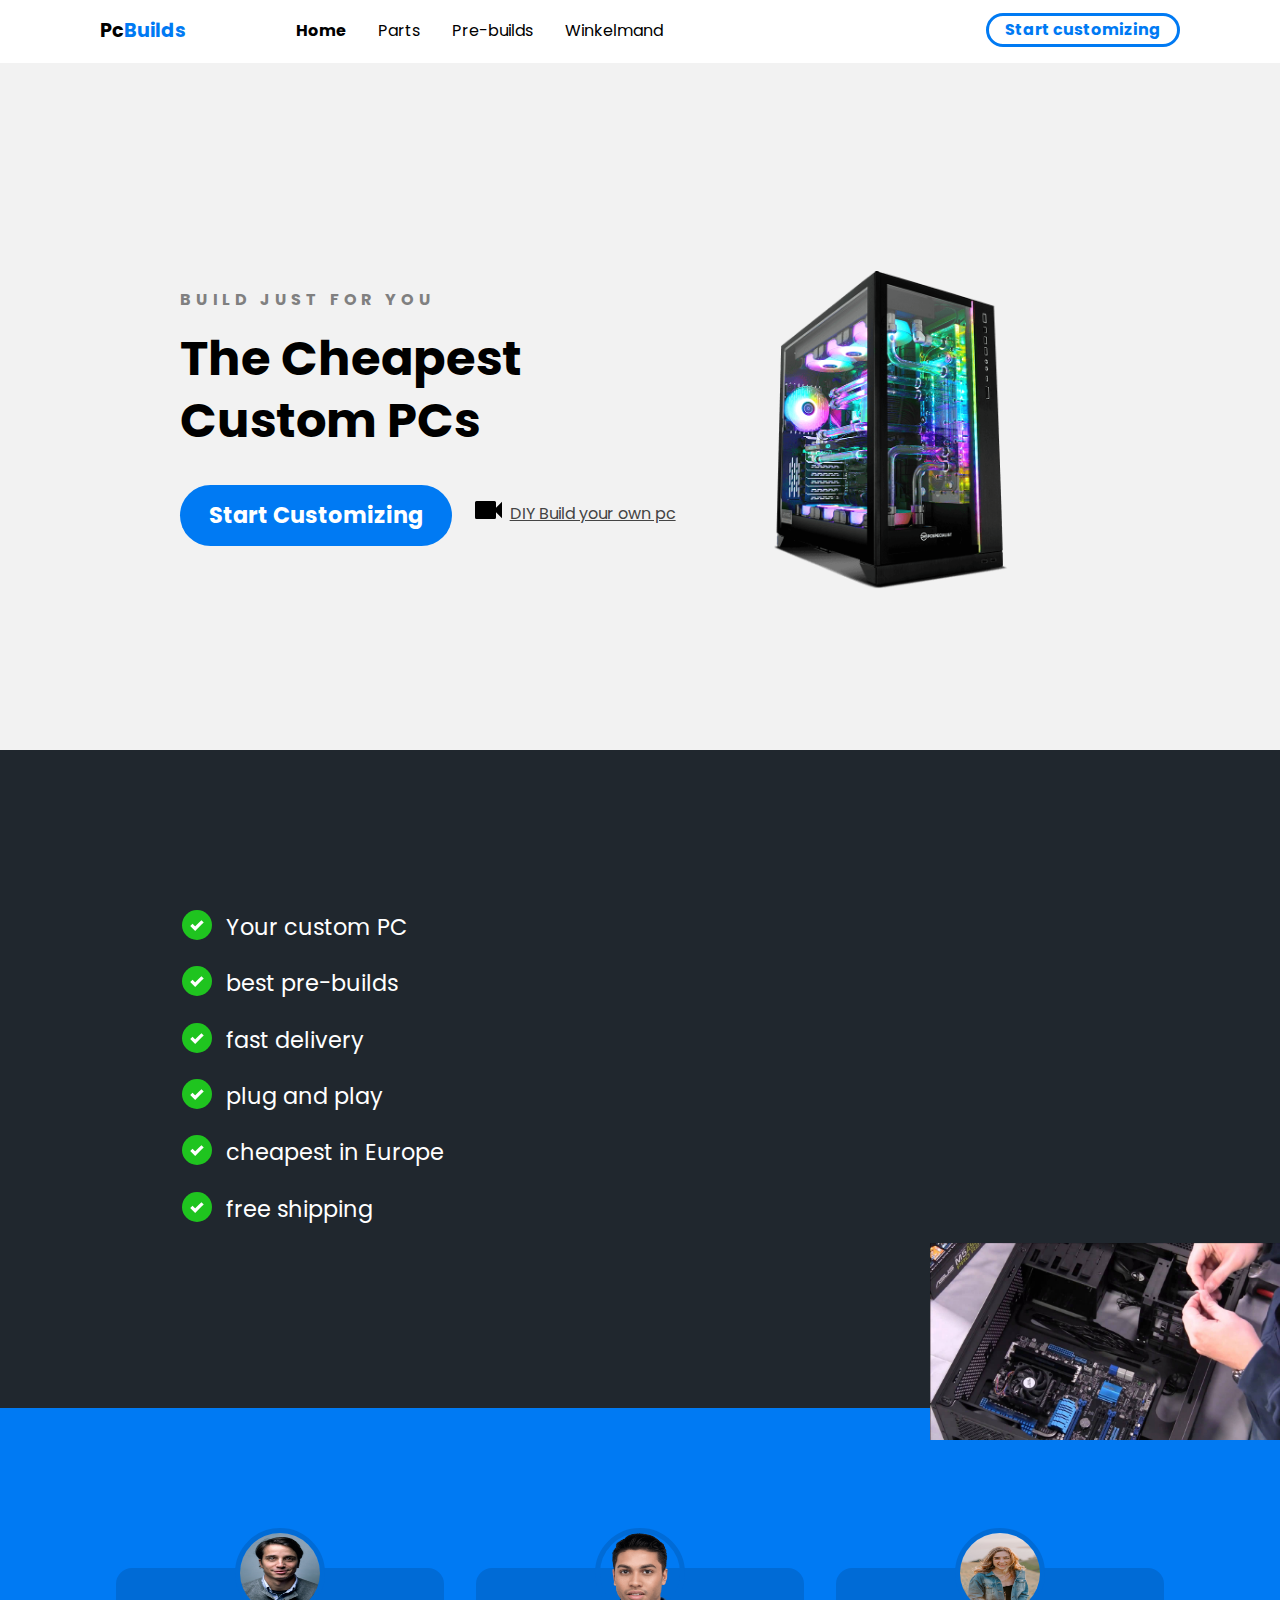
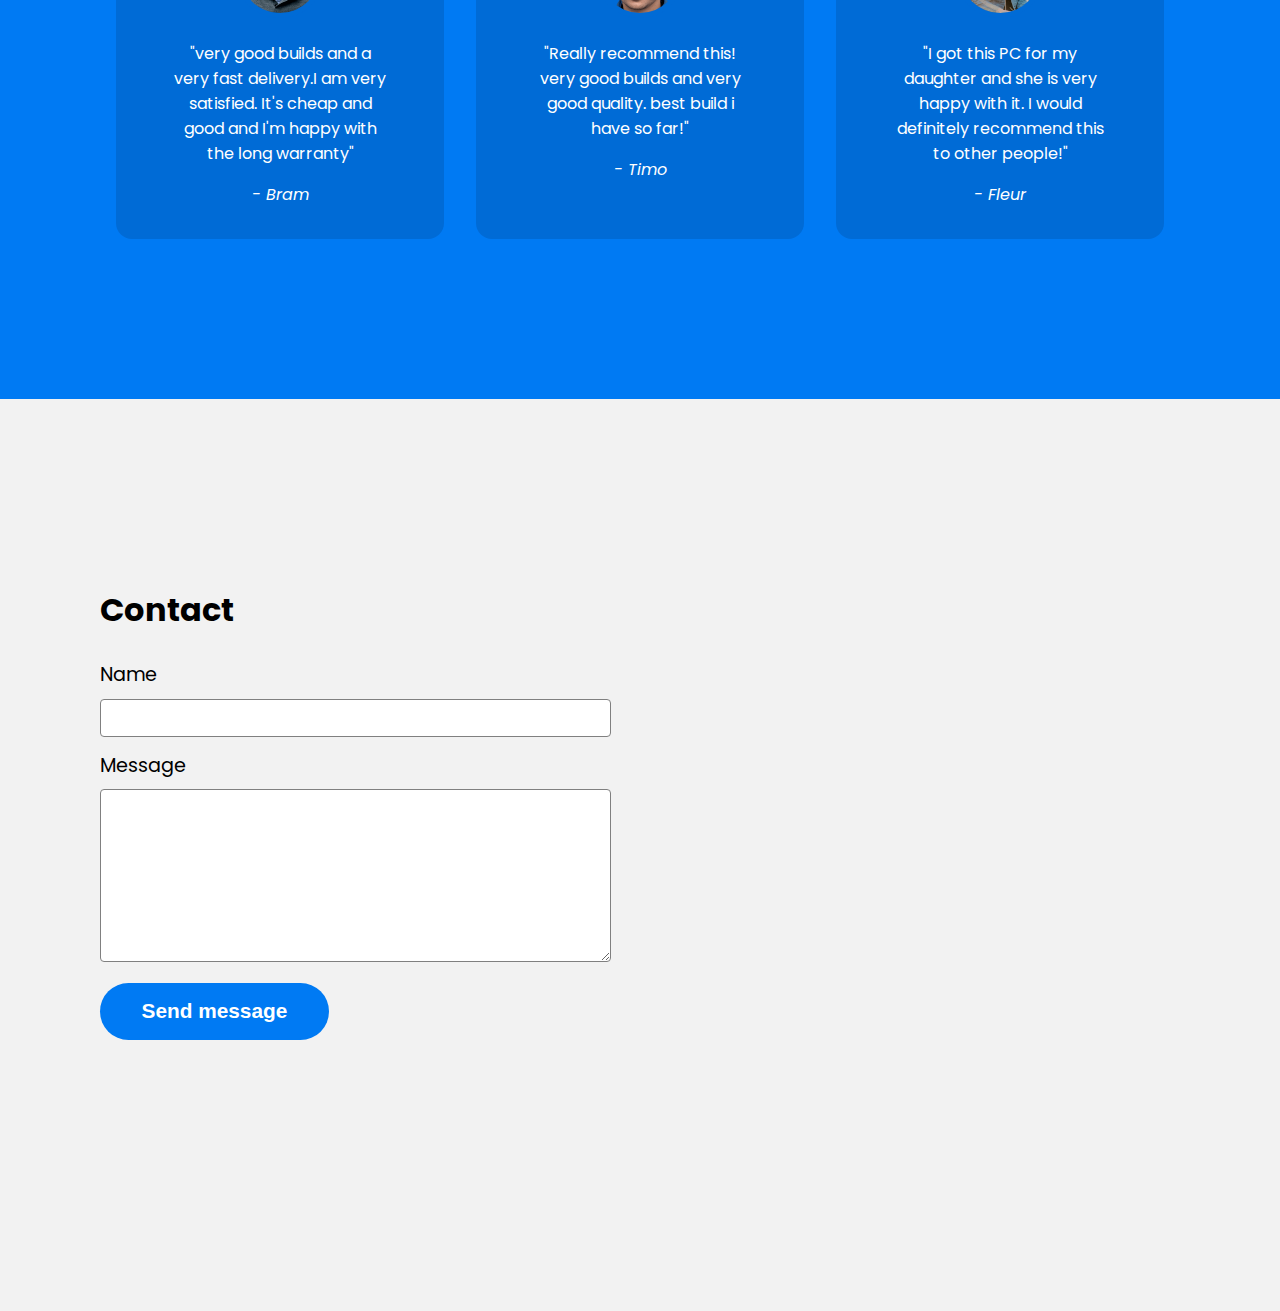
<file: index.html>
<!DOCTYPE html>
<html lang="en">
<head>
    <meta charset="UTF-8">
    <meta name="viewport" content="width=device-width, initial-scale=1.0">
    <title>Custom Pc Building</title>
    <link rel="stylesheet" href="css/main.css">
</head>
<body>
    <div class="navbar">
        <div class="container">
            <a class="logo" href="index.html">Pc<span>Builds</span></a>

            <img id="mobile-cta" class="mobile-menu" src="images/menu.svg" alt="Open Navigation">

            <nav>
                <img id="mobile-exit" class="mobile-menu-exit" src="images/exit.svg" alt="Close Navigation">
                
                <ul class="primary-nav">
                    <li class="current"><a href="#">Home</a></li>
                    <li><a href="../Parts/parts.html">Parts</a></li>
                    <li><a href="../Pre-builds/pre-builds.html">Pre-builds</a></li>
					<li><a href="../Winkelmand/winkelmand.html">Winkelmand</a></li>
                </ul>

                <ul class="secondary-nav">
                    <li class="go-premium-cta"><a href="../Customizing/customizing.html">Start customizing</a></li>
                </ul>
            </nav>
        </div>
    </div>

    <section class="hero">
        <div class="container">
            <div class="left-col">
                <p class="subhead">Build just for you</p>
                <h1>The Cheapest Custom PCs</h1>

                <div class="hero-cta">
                    <a href="../Customizing/customizing.html" class="primary-cta">Start Customizing</a>
                    <a href="https://www.youtube.com/watch?v=PXaLc9AYIcg" class="watch-video-cta">
                        <img src="images/watch.svg" alt="Watch a video">DIY Build your own pc
                    </a>
                </div>
            </div>

            <img src="images/pcindex.png" class="hero-img" alt="pcindexv2">
        </div>
    </section>

    <section class="features-section">
        <div class="container">
            <ul class="features-list">
                <li>Your custom PC</li>
                <li>best pre-builds</li>
                <li>fast delivery</li>
                <li>plug and play</li>
                <li>cheapest in Europe</li>
                <li>free shipping</li>
            </ul>

            <img src="images/poep.jpg" alt="Man holding phone">
        </div>
    </section>

    <section class="testimonials-section">
        <div class="container">
            <ul>
                <li>
                    <img src="images/mnr 1.jfif" alt="Person">

                    <blockquote>"very good builds and a very fast delivery.I am very satisfied. It's cheap and good and I'm happy with the long warranty"</blockquote>
                    <cite>- Bram</cite>
                </li>
                <li>
                    <img src="images/mnr 2.png" alt="Person">

                    <blockquote>"Really recommend this! very good builds and very good quality. best build i have so far!"</blockquote>
                    <cite>- Timo</cite>
                </li>
                <li>
                    <img src="images/mnr 3.jfif" alt="Person">

                    <blockquote>"I got this PC for my daughter and she is very happy with it. I would definitely recommend this to other people!"</blockquote>
                    <cite>- Fleur</cite>
                </li>
            </ul>
        </div>
    </section>

    <section class="contact-section">
        <div class="container">
            <div class="contact-left">
                <h2>Contact</h2>

                <form action="">
                    <label for="name">Name</label>
                    <input type="text" id="name" name="name">

                    <label for="message">Message</label>
                    <textarea name="message" id="message" cols="30" rows="10"></textarea>

                    <input type="submit" class="send-message-cta" value="Send message">
                </form>
            </div>
            <div class="contact-right">
                <iframe src="https://www.google.com/maps/embed?pb=!1m18!1m12!1m3!1d156422.38138095316!2d6.72846560379472!3d52.22340625965137!2m3!1f0!2f0!3f0!3m2!1i1024!2i768!4f13.1!3m3!1m2!1s0x47b8139482fe5187%3A0xd24e1fb7ad7265e2!2sEnschede!5e0!3m2!1sen!2snl!4v1636364021321!5m2!1sen!2snl" width="600" height="450" frameborder="0" style="border:0;" allowfullscreen="" aria-hidden="false" tabindex="0"></iframe>
            </div>

        </div>
    </section>

    <script>

        const mobileBtn = document.getElementById('mobile-cta')
              nav = document.querySelector('nav')
              mobileBtnExit = document.getElementById('mobile-exit');

        mobileBtn.addEventListener('click', () => {
            nav.classList.add('menu-btn');
        })

        mobileBtnExit.addEventListener('click', () => {
            nav.classList.remove('menu-btn');
        })



    </script>

</body>
</html>
</file>
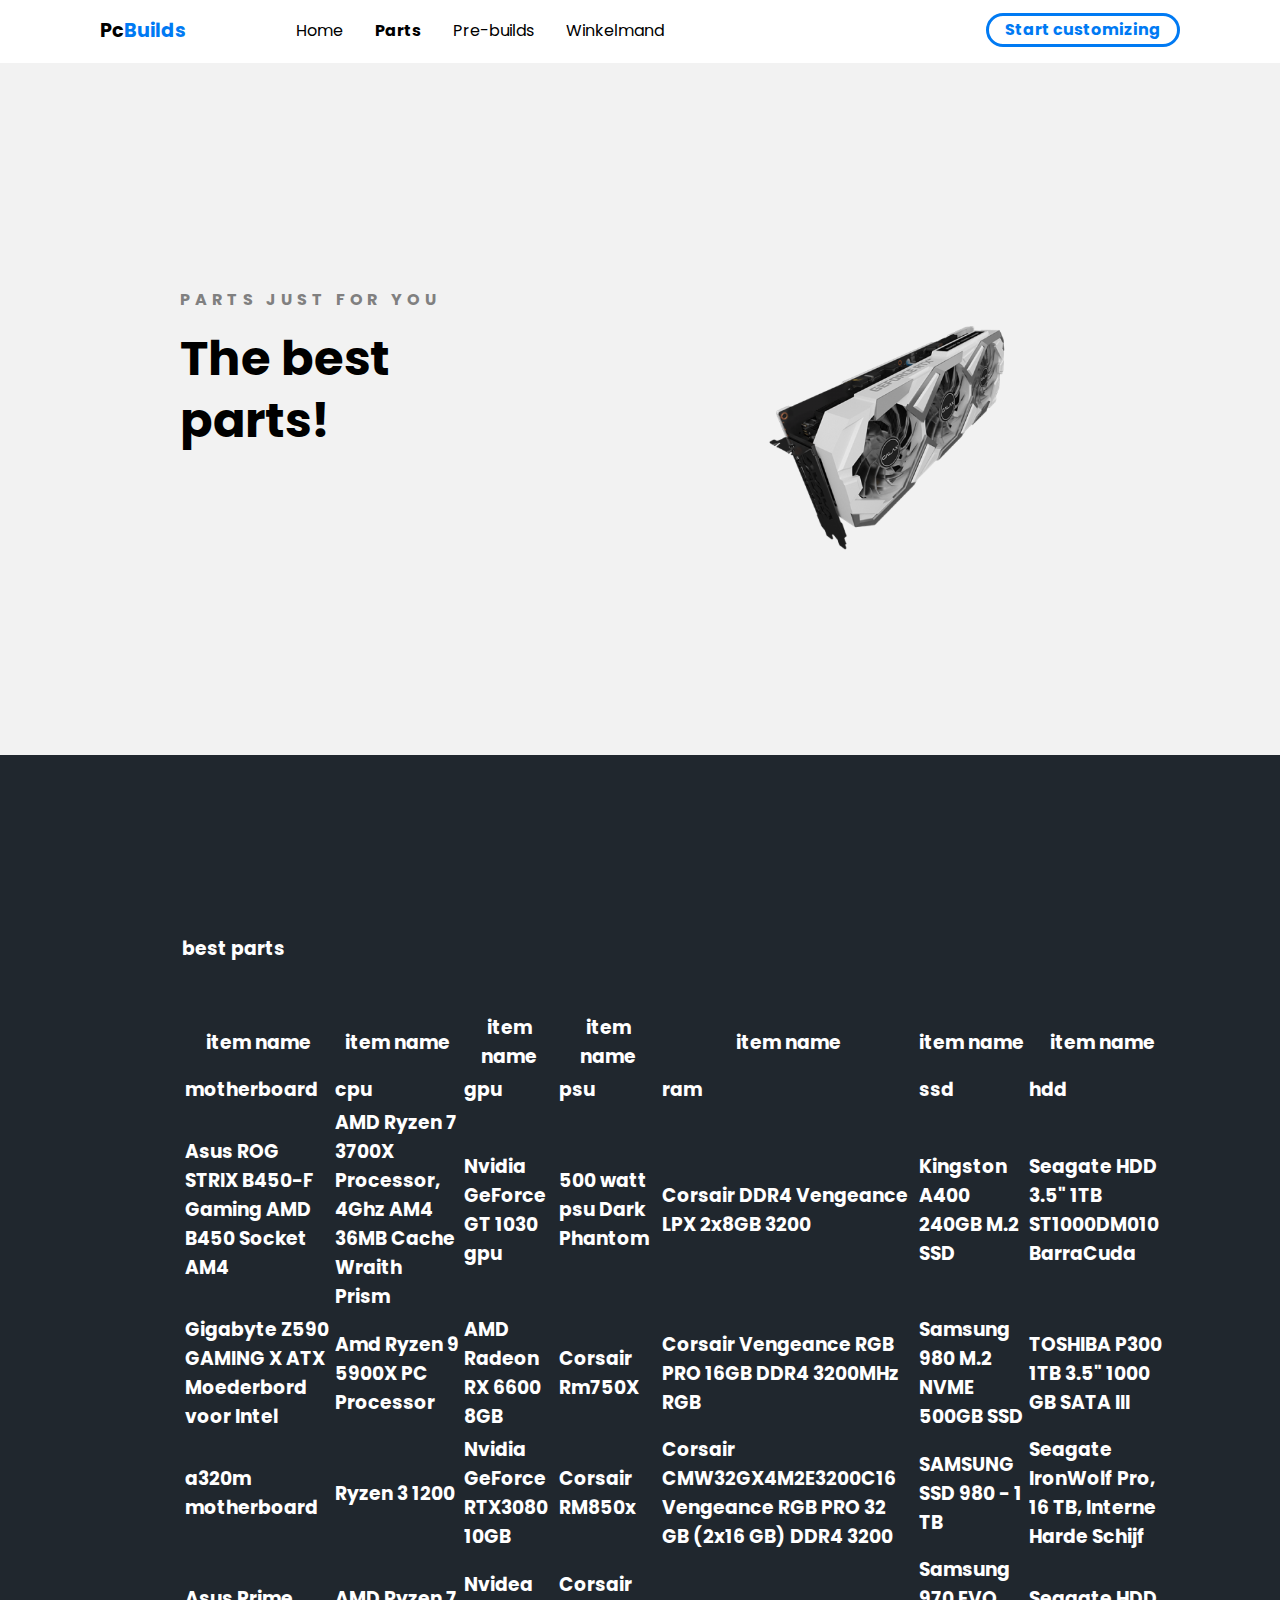
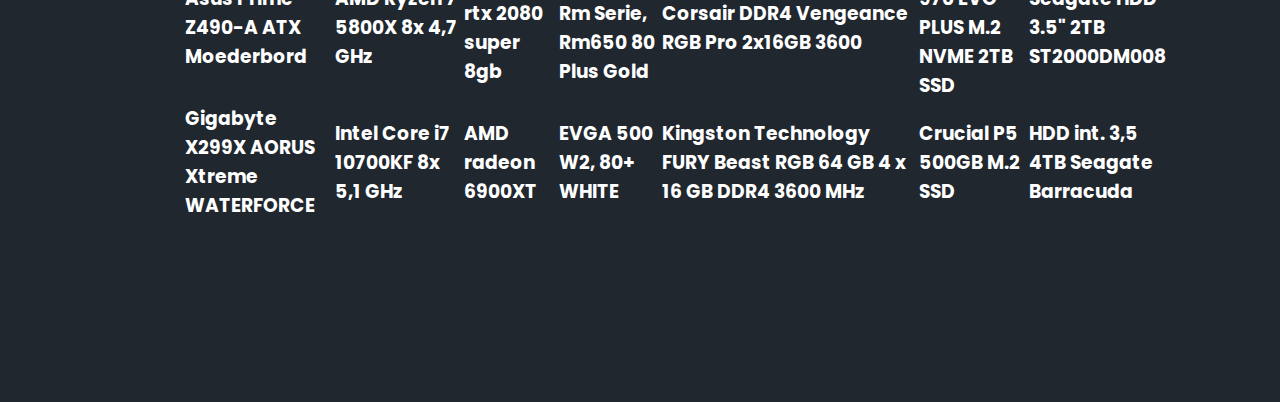
<file: parts.html>
<!DOCTYPE html>
<html lang="en">
<head>
    <meta charset="UTF-8">
    <meta name="viewport" content="width=device-width, initial-scale=1.0">
    <title>The 2021 Frontend Developer Crash Course</title>
    <link rel="stylesheet" href="css/main.css">
</head>
<body>
    <div class="navbar">
        <div class="container">
            <a class="logo" href="../Index/index.html">Pc<span>Builds</span></a>

            <img id="mobile-cta" class="mobile-menu" src="images/menu.svg" alt="Open Navigation">

            <nav>
                <img id="mobile-exit" class="mobile-menu-exit" src="images/exit.svg" alt="Close Navigation">
                
                <ul class="primary-nav">
                    <li><a href="../Index/index.html">Home</a></li>
                    <li class="current"><a href="../Parts/parts.html">Parts</a></li>
                    <li><a href="../Pre-builds/pre-builds.html">Pre-builds</a></li>
					<li><a href="../Winkelmand/winkelmand.html">Winkelmand</a></li>
                </ul>

                <ul class="secondary-nav">
                    <li class="go-premium-cta"><a href="../Customizing/customizing.html">Start customizing</a></li>
                </ul>
            </nav>
        </div>
    </div>

    <section class="hero">
        <div class="container">
            <div class="left-col">
                <p class="subhead">Parts just for you</p>
                <h1>The best parts!</h1>

               
            </div>

            <img src="images/3080.png" class="hero-img" alt="pcindexv2">
        </div>
    </section>

    <section class="features-section">
        <div class="container">
            <ul class="features-list">
			<h3>best parts<h3>
                <table>
				    <tr>
				       <th>item name</th>
				       <th>item name</th>
					   <th>item name</th>
					   <th>item name</th>
					   <th>item name</th>
					   <th>item name</th>
					   <th>item name</th>
				    </tr>
				    <tr>
				       <td>motherboard</td>
					   <td>cpu</td>
					   <td>gpu</td>
					   <td>psu</td>
					   <td>ram</td>
					   <td>ssd</td>
					   <td>hdd</td>
				    </tr>
					<tr>
					   <td>Asus ROG STRIX B450-F Gaming AMD B450 Socket AM4</td>
					   <td>AMD Ryzen 7 3700X Processor, 4Ghz AM4 36MB Cache Wraith Prism</td>
					   <td>Nvidia GeForce GT 1030 gpu</td>
					   <td>500 watt psu Dark Phantom</td>
					   <td>Corsair DDR4 Vengeance LPX 2x8GB 3200</td>
					   <td>Kingston A400 240GB M.2 SSD</td>
					   <td>Seagate HDD 3.5" 1TB ST1000DM010 BarraCuda</td>
					</tr>
					<tr>
					   <td>Gigabyte Z590 GAMING X ATX Moederbord voor Intel</td>
					   <td>Amd Ryzen 9 5900X PC Processor</td>
					   <td>AMD Radeon RX 6600 8GB</td>
					   <td>Corsair Rm750X</td>
					   <td>Corsair Vengeance RGB PRO 16GB DDR4 3200MHz RGB</td>
					   <td>Samsung 980 M.2 NVME 500GB SSD</td>
					   <td>TOSHIBA P300 1TB 3.5" 1000 GB SATA III</td>
					</tr>
					<tr>
					   <td>a320m motherboard</td>
					   <td>Ryzen 3 1200</td>
					   <td>Nvidia GeForce RTX3080 10GB</td>
					   <td>Corsair RM850x</td>
					   <td>Corsair CMW32GX4M2E3200C16 Vengeance RGB PRO 32 GB (2x16 GB) DDR4 3200</td>
					   <td>SAMSUNG SSD 980 - 1 TB</td>
					   <td>Seagate IronWolf Pro, 16 TB, Interne Harde Schijf</td>
					</tr>
					<tr>
					   <td>Asus Prime Z490-A ATX Moederbord</td>
					   <td>AMD Ryzen 7 5800X 8x 4,7 GHz</td>
					   <td>Nvidea rtx 2080 super 8gb</td>
					   <td>Corsair Rm Serie, Rm650 80 Plus Gold</td>
					   <td>Corsair DDR4 Vengeance RGB Pro 2x16GB 3600</td>
					   <td>Samsung 970 EVO PLUS M.2 NVME 2TB SSD</td>
					   <td>Seagate HDD 3.5" 2TB ST2000DM008</td>
					</tr>
					<tr>
					   <td>Gigabyte X299X AORUS Xtreme WATERFORCE</td>
					   <td>Intel Core i7 10700KF 8x 5,1 GHz</td>
					   <td>AMD radeon 6900XT</td>
					   <td>EVGA 500 W2, 80+ WHITE</td>
					   <td>Kingston Technology FURY Beast RGB 64 GB 4 x 16 GB DDR4 3600 MHz</td>
					   <td>Crucial P5 500GB M.2 SSD</td>
					   <td>HDD int. 3,5 4TB Seagate Barracuda</td>
					</tr
					

    <div class="hero">
      &nbsp;
    </div>
  </body>
</html>
				  </table>
            </ul>

          



    </script>

</body>
</html>
</file>
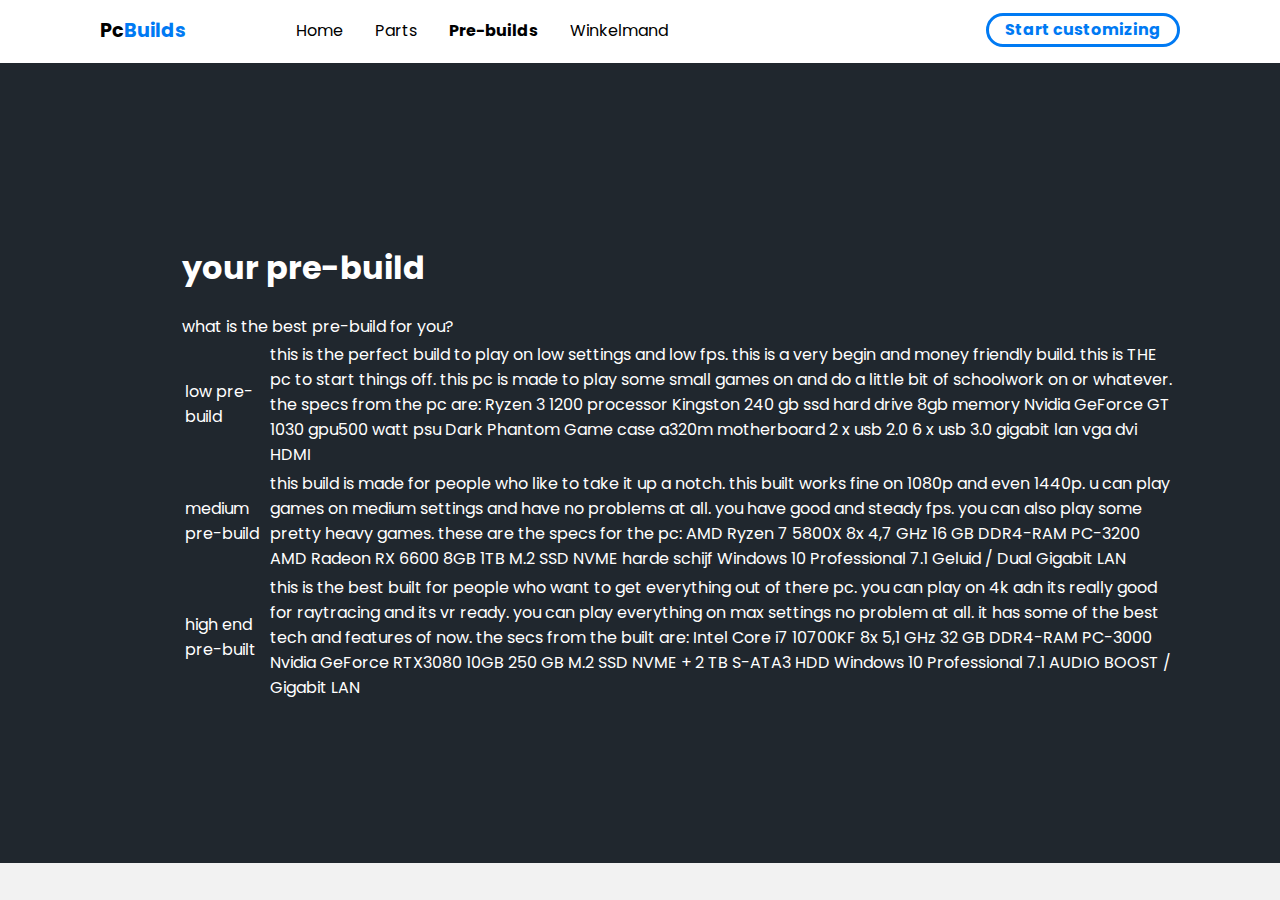
<file: pre-builds.html>
<!DOCTYPE html>
<html lang="en">
<head>
    <meta charset="UTF-8">
    <meta name="viewport" content="width=device-width, initial-scale=1.0">
    <title>The 2021 Frontend Developer Crash Course</title>
    <link rel="stylesheet" href="css/main.css">
</head>
<body>
    <div class="navbar">
        <div class="container">
            <a class="logo" href="../Index/index.html">Pc<span>Builds</span></a>

            <img id="mobile-cta" class="mobile-menu" src="images/menu.svg" alt="Open Navigation">

            <nav>
                <img id="mobile-exit" class="mobile-menu-exit" src="images/exit.svg" alt="Close Navigation">
                
                <ul class="primary-nav">
                    <li><a href="../Index/index.html">Home</a></li>
                    <li><a href="../Parts/parts.html">Parts</a></li>
                    <li class="current"><a href="../Pre-builds/pre-builds.html">Pre-builds</a></li>
					<li><a href="../Winkelmand/winkelmand.html">Winkelmand</a></li>
                </ul>

                <ul class="secondary-nav">
                    <li class="go-premium-cta"><a href="../Customizing/customizing.html">Start customizing</a></li>
                </ul>
            </nav>
        </div>
    </div>

    

    <section class="features-section">
        <div class="container">
            <ul class="features-list">
			<h1>your pre-build</h1>
			<h0.5>what is the best pre-build for you?</h0.5>
                <table>
				    <tr>
				       <td>low pre-build</td>
					   <td>this is the perfect build to play on low settings and low fps. this is a very begin and money friendly build. this is THE pc to start things off. this pc is made to play some small games on and do a little bit of schoolwork on or whatever. the specs from the pc are: Ryzen 3 1200 processor Kingston 240 gb ssd hard drive 8gb memory Nvidia GeForce GT 1030 gpu500 watt psu Dark Phantom Game case a320m motherboard 2 x usb 2.0 6 x usb 3.0 gigabit lan vga dvi HDMI</td>
				    </tr>
					<tr>
					   <td>medium pre-build</td>
					   <td>this build is made for people who like to take it up a notch. this built works fine on 1080p and even 1440p. u can play games on medium settings and have no problems at all. you have good and steady fps. you can also play some pretty heavy games. these are the specs for the pc: AMD Ryzen 7 5800X 8x 4,7 GHz
16 GB DDR4-RAM PC-3200
AMD Radeon RX 6600 8GB
1TB M.2 SSD NVME harde schijf
Windows 10 Professional
7.1 Geluid / Dual Gigabit LAN</td>
					</tr>
					<tr>
					   <td>high end pre-built</td>
					   <td>this is the best built for people who want to get everything out of there pc. you can play on 4k adn its really good for raytracing and its vr ready. you can play everything on max settings no problem at all. it has some of the best tech and features of now. the secs from the built are: Intel Core i7 10700KF 8x 5,1 GHz
32 GB DDR4-RAM PC-3000
Nvidia GeForce RTX3080 10GB
250 GB M.2 SSD NVME + 2 TB S-ATA3 HDD
Windows 10 Professional
7.1 AUDIO BOOST / Gigabit LAN</td>
					</tr>
				  </table>
            </ul>

          



    </script>

</body>
</html>
</file>
<file: css/main.css>
@import url("https://fonts.googleapis.com/css2?family=Poppins:wght@400;700&display=swap");
:root {
  --primary-color: #007AF3;
}

body {
  background: #F2F2F2;
  margin: 0;
  font-family: 'Poppins';
}

.navbar {
  background: white;
  padding: 1em;
}

.navbar .logo {
  text-decoration: none;
  font-weight: bold;
  color: black;
  font-size: 1.2em;
}

.navbar .logo span {
  color: var(--primary-color);
}

.navbar nav {
  display: none;
}

.navbar .container {
  display: -webkit-box;
  display: -ms-flexbox;
  display: flex;
  place-content: space-between;
}

.navbar .mobile-menu {
  cursor: pointer;
}

a {
  color: #444444;
}

ul {
  list-style-type: none;
  margin: 0;
  padding: 0;
}

section {
  padding: 5em 2em;
}

.hero {
  text-align: center;
}

.left-col .subhead {
  text-transform: uppercase;
  font-weight: bold;
  color: gray;
  letter-spacing: .3em;
}

.left-col h1 {
  font-size: 2.5em;
  line-height: 1.3em;
  margin-top: .2em;
}

.left-col .primary-cta {
  background: var(--primary-color);
  color: white;
  text-decoration: none;
  padding: .6em 1.3em;
  font-size: 1.4em;
  border-radius: 5em;
  font-weight: bold;
  display: inline-block;
}

.left-col .watch-video-cta {
  display: block;
  margin-top: 1em;
}

.left-col .watch-video-cta img {
  margin-right: .5em;
}

.hero-img {
  width: 70%;
  margin-top: 3em;
}

section.features-section {
  background: #20272E;
  color: white;
}

ul.features-list {
  margin: 0;
  padding-left: .1em;
  display: -ms-grid;
  display: grid;
  -ms-grid-columns: (minmax(19rem, 1fr))[auto-fit];
      grid-template-columns: repeat(auto-fit, minmax(19rem, 1fr));
}

ul.features-list li {
  font-size: 1.1em;
  margin-bottom: 1em;
  margin-left: 2em;
  position: relative;
}

ul.features-list li:before {
  content: '';
  left: -2em;
  position: absolute;
  width: 20px;
  height: 20px;
  background-image: url("../images/bullet.svg");
  background-size: contain;
  margin-right: .5em;
}

.features-section img {
  display: none;
}

.testimonials-section {
  background: var(--primary-color);
  color: white;
}

.testimonials-section li {
  background: #006BD6;
  text-align: center;
  padding: 2em 1em;
  width: 80%;
  margin: 0 auto 5em auto;
  border-radius: 1em;
}

.testimonials-section li img {
  width: 5em;
  height: 5em;
  border: 5px solid #006BD6;
  border-radius: 50%;
  margin-top: -4.5em;
}

h2 {
  font-size: 2em;
}

label {
  display: block;
  font-size: 1.2em;
  margin-bottom: .5em;
}

input, textarea {
  width: 100%;
  padding: .8em;
  margin-bottom: 1em;
  border-radius: .3em;
  border: 1px solid gray;
  -webkit-box-sizing: border-box;
          box-sizing: border-box;
}

input[type="submit"] {
  background-color: var(--primary-color);
  color: white;
  font-weight: bold;
  font-size: 1.3em;
  border: none;
  margin-bottom: 5em;
  border-radius: 5em;
  display: inline-block;
  padding: .8em 2em;
  width: unset;
  cursor: pointer;
}

iframe {
  width: 100%;
  height: 300px;
}

nav.menu-btn {
  display: block;
}

nav {
  position: fixed;
  z-index: 999;
  width: 66%;
  right: 0;
  top: 0;
  background: #20272E;
  height: 100vh;
  padding: 1em;
}

nav ul.primary-nav {
  margin-top: 5em;
}

nav li a {
  color: white;
  text-decoration: none;
  display: block;
  padding: .5em;
  font-size: 1.3em;
  text-align: right;
}

nav li a:hover {
  font-weight: bold;
}

.mobile-menu-exit {
  float: right;
  margin: .5em;
  cursor: pointer;
}

@media only screen and (min-width: 768px) {
  .mobile-menu, .mobile-menu-exit {
    display: none;
  }
  .navbar .container {
    display: -ms-grid;
    display: grid;
    -ms-grid-columns: 180px auto;
        grid-template-columns: 180px auto;
    -webkit-box-pack: unset;
        -ms-flex-pack: unset;
            justify-content: unset;
  }
  .navbar nav {
    display: -webkit-box;
    display: -ms-flexbox;
    display: flex;
    -webkit-box-pack: justify;
        -ms-flex-pack: justify;
            justify-content: space-between;
    background: none;
    position: unset;
    height: auto;
    width: 100%;
    padding: 0;
  }
  .navbar nav ul {
    display: -webkit-box;
    display: -ms-flexbox;
    display: flex;
  }
  .navbar nav a {
    color: black;
    font-size: 1em;
    padding: .1em 1em;
  }
  .navbar nav ul.primary-nav {
    margin: 0;
  }
  .navbar nav li.current a {
    font-weight: bold;
  }
  .navbar nav li.go-premium-cta a {
    color: var(--primary-color);
    border: 3px solid var(--primary-color);
    font-weight: bold;
    border-radius: 5em;
    margin-top: -.2em;
  }
  .navbar nav li.go-premium-cta a:hover {
    background: var(--primary-color);
    color: white;
  }
}

@media only screen and (min-width: 1080px) {
  .container {
    width: 1080px;
    margin: 0 auto;
  }
  section {
    padding: 10em 4em;
  }
  .hero .container {
    display: -webkit-box;
    display: -ms-flexbox;
    display: flex;
    -webkit-box-pack: justify;
        -ms-flex-pack: justify;
            justify-content: space-between;
    text-align: left;
  }
  .hero .container .left-col {
    margin: 3em 3em 0 5em;
  }
  .hero .container .left-col h1 {
    font-size: 3em;
    width: 90%;
  }
  .hero-img {
    width: 30%;
    margin-right: 8em;
  }
  .hero-cta {
    display: -webkit-box;
    display: -ms-flexbox;
    display: flex;
  }
  .primary-cta {
    margin-right: 1em;
  }
  ul.features-list {
    display: block;
    margin-left: 5em;
  }
  ul.features-list li {
    font-size: 1.4em;
  }
  ul.features-list li:before {
    width: 30px;
    height: 30px;
  }
  .features-section {
    position: relative;
  }
  .features-section img {
    display: block;
    position: absolute;
    right: 0;
    width: 350px;
    bottom: -2em;
  }
  .testimonials-section ul {
    display: -webkit-box;
    display: -ms-flexbox;
    display: flex;
  }
  .testimonials-section ul li {
    margin: 0 1em;
  }
  .contact-section {
    position: relative;
  }
  .contact-section .container {
    display: -webkit-box;
    display: -ms-flexbox;
    display: flex;
  }
  .contact-right {
    position: absolute;
    right: 0;
    top: 0;
    width: 45%;
    height: 100%;
  }
  .contact-right iframe {
    height: 100%;
  }
}

@media only screen and (min-width: 1450px) {
  .features-section:before {
    content: '';
    position: absolute;
    width: 10%;
    height: 20em;
    background: var(--primary-color);
    left: 0;
    top: -4em;
  }
  .features-section:after {
    content: '';
    position: absolute;
    width: 200px;
    height: 20em;
    background: url("../images/dots.svg") no-repeat;
    left: 4.5em;
    top: 2em;
  }
}
/*# sourceMappingURL=main.css.map */
</file>
